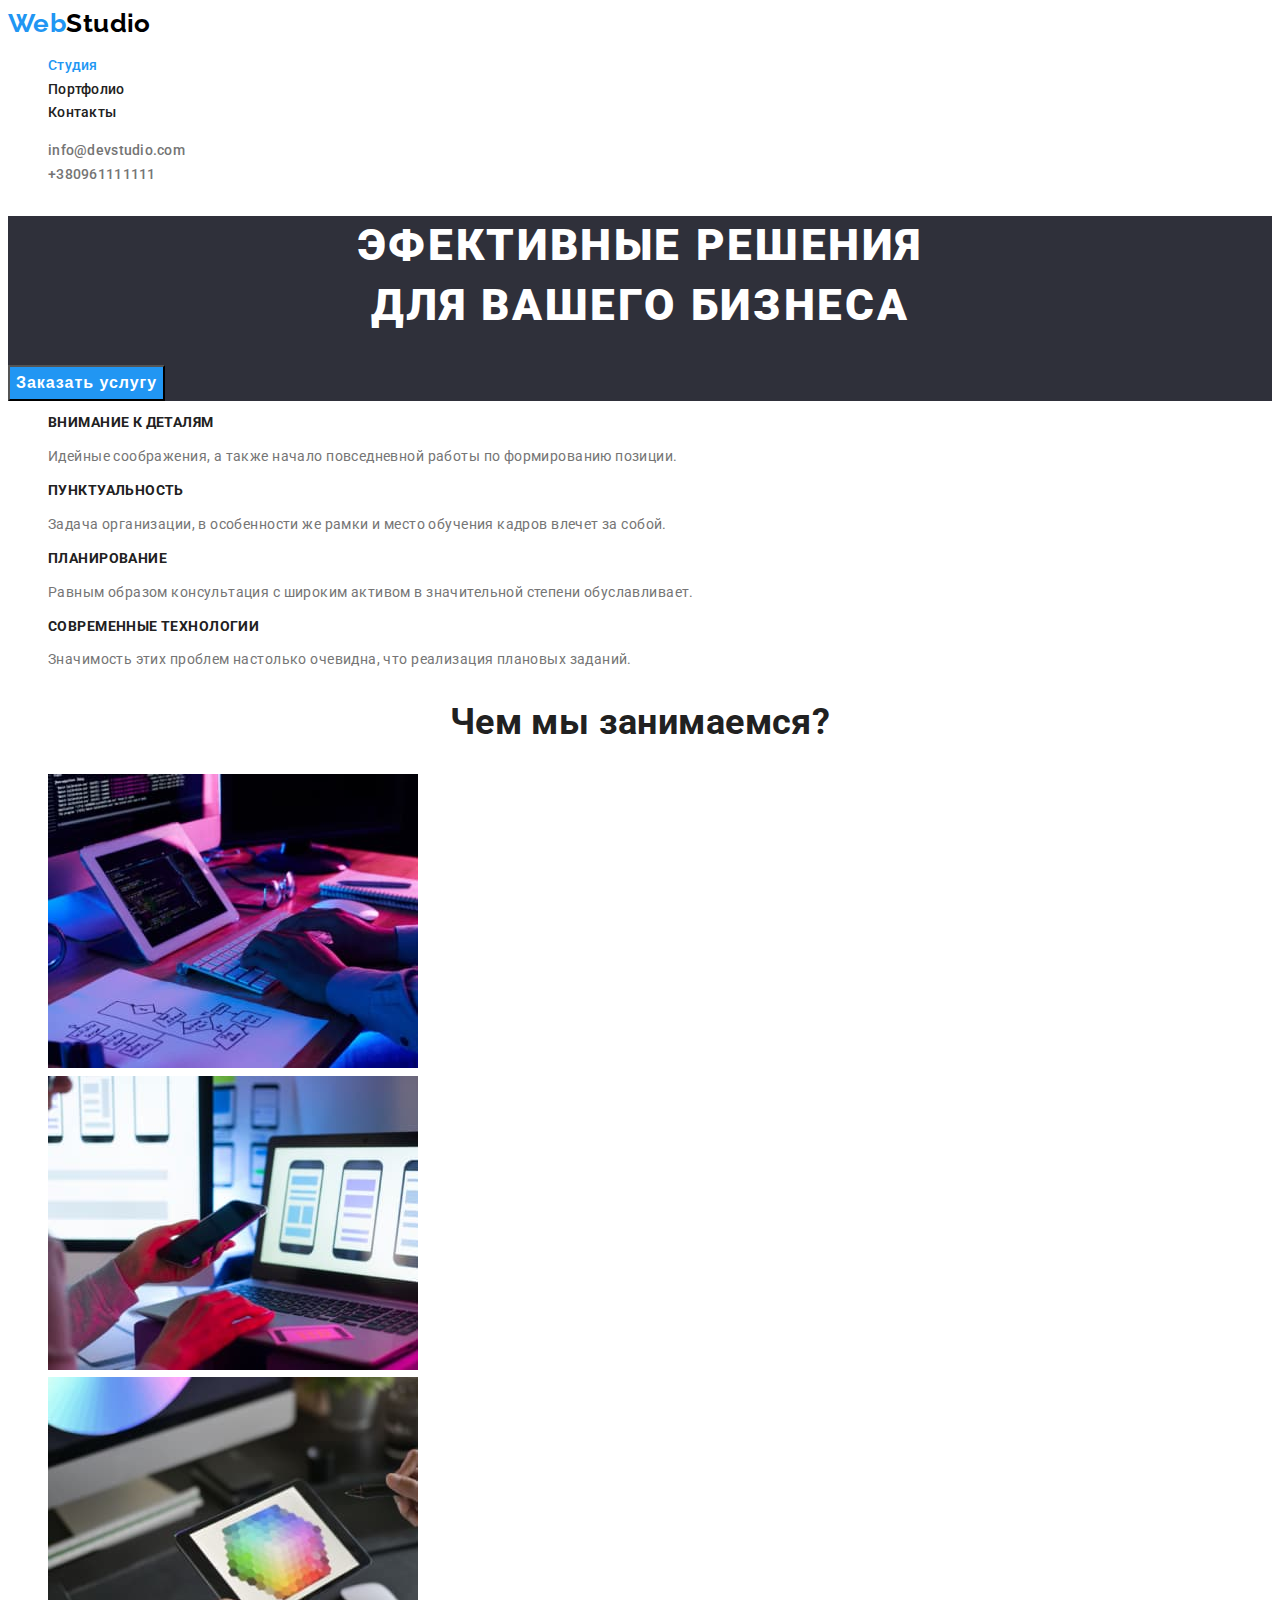
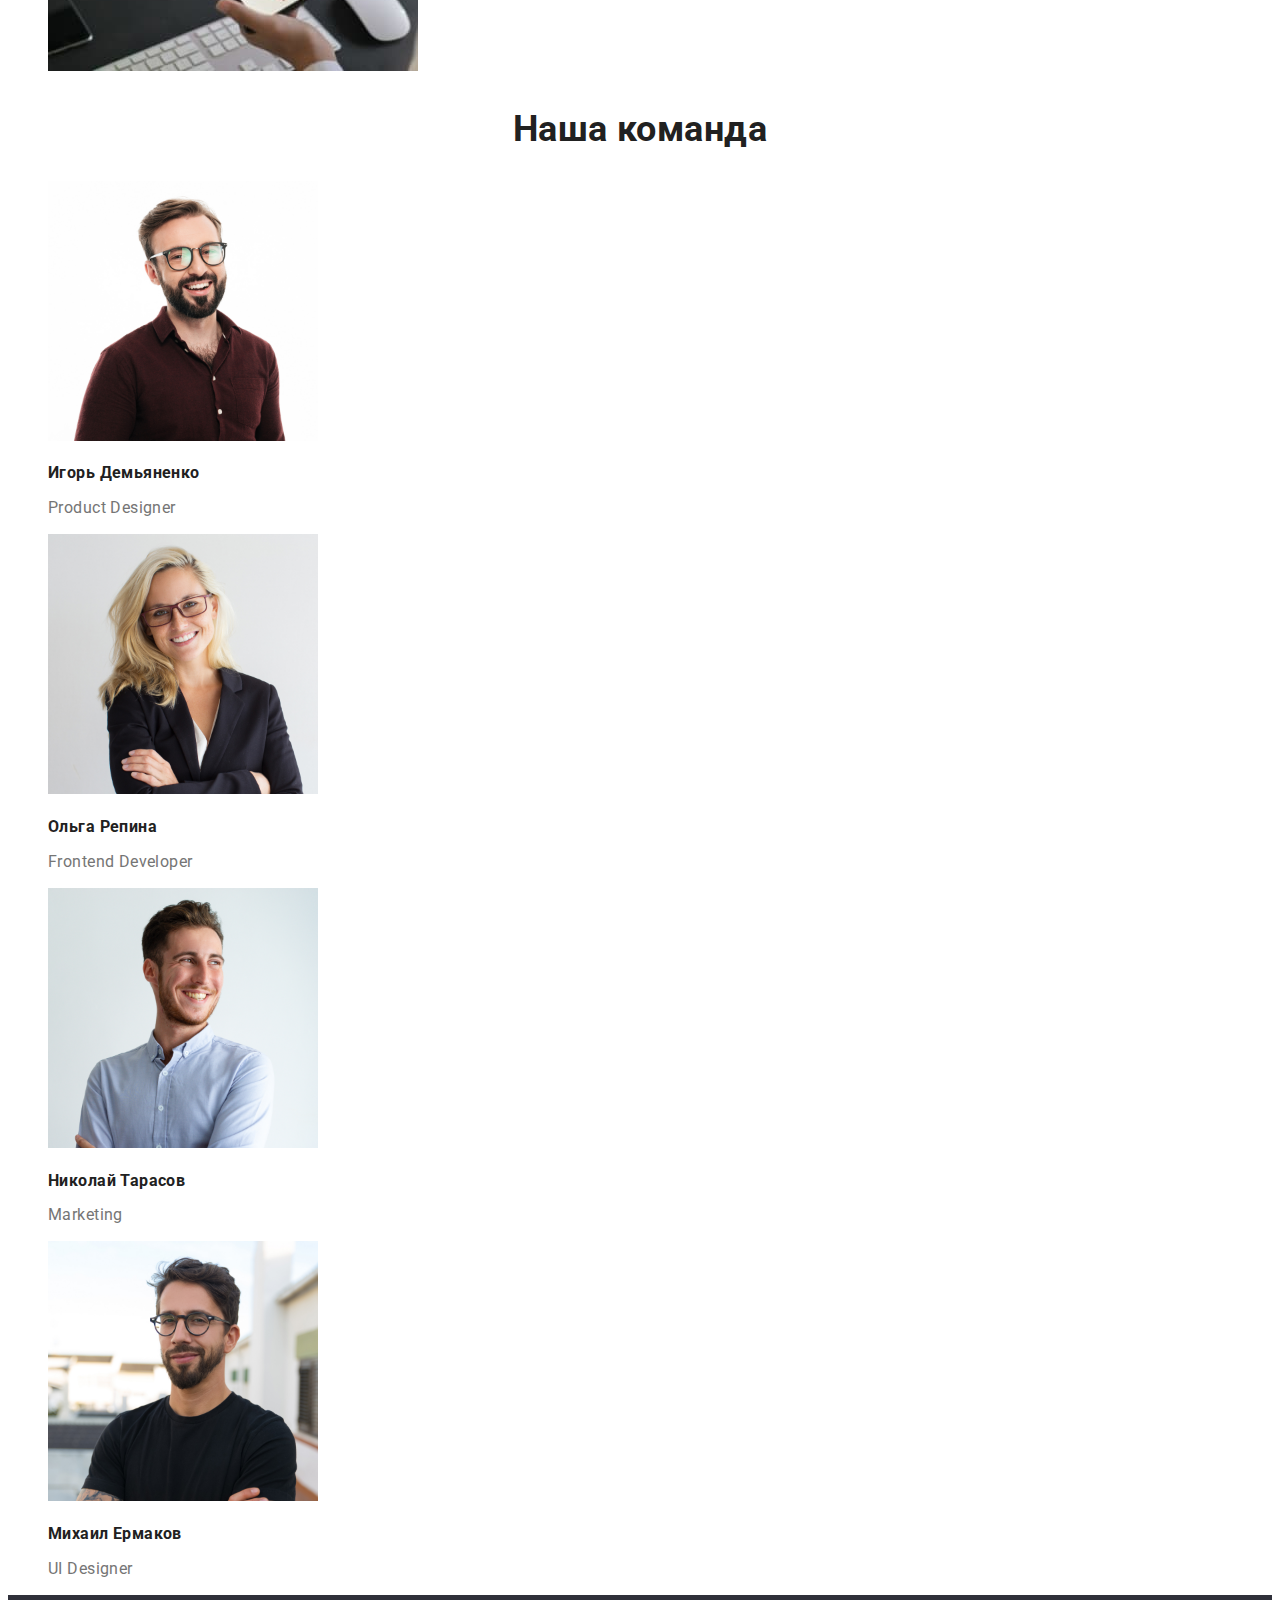
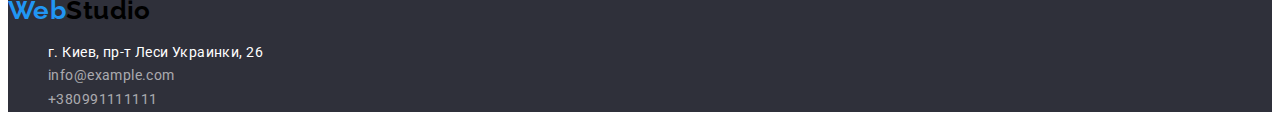
<file: index.html>
<!DOCTYPE html>
<html lang="en">
  <head>
    <meta charset="UTF-8" />
    <meta http-equiv="X-UA-Compatible" content="IE=edge" />
    <meta name="viewport" content="width=device-width, initial-scale=1.0" />
    <title>GOIT-MARKUP</title>
    <link
      href="https://fonts.googleapis.com/css2?family=Raleway:wght@700&family=Roboto:wght@400;500;700;900&display=swap"
      rel="stylesheet"
    />
    <link rel="stylesheet" href="./css/styles.css" />
  </head>
  <body class="page">
    <header>
      <nav>
        <a class="logo" href="#/"
          >Web<span class="logo-color-black">Studio</span>
        </a>
        <ul class="site-nav list">
          <li><a href="#" class="link current">Студия</a></li>
          <li><a href="./portfolio.html" class="link">Портфолио</a></li>
          <li><a href="#" class="link">Контакты</a></li>
        </ul>
      </nav>
      <ul class="auth-nav list">
        <li>
          <a href="mailto:info@devstudio.com" class="link"
            >info@devstudio.com</a
          >
        </li>
        <li><a href="tel:+380961111111" class="link">+380961111111</a></li>
      </ul>
    </header>
    <main>
      <section class="hero-section">
        <h1 class="white-title section-title">
          Эфективные решения<br />для вашего бизнеса
        </h1>
        <button class="button" type="button">Заказать услугу</button>
      </section>
      <!-- преимущества -->
      <section class="section">
        <h2 hidden class="section-title">Наши преимущества</h2>
        <ul class="feature-list list">
          <li>
            <h3 class="feature-title">ВНИМАНИЕ К ДЕТАЛЯМ</h3>
            <p>
              Идейные соображения, а также начало повседневной работы по
              формированию позиции.
            </p>
          </li>

          <li>
            <h3 class="feature-title">ПУНКТУАЛЬНОСТЬ</h3>
            <p>
              Задача организации, в особенности же рамки и место обучения кадров
              влечет за собой.
            </p>
          </li>

          <li>
            <h3 class="feature-title">ПЛАНИРОВАНИЕ</h3>
            <p>
              Равным образом консультация с широким активом в значительной
              степени обуславливает.
            </p>
          </li>

          <li>
            <h3 class="feature-title">СОВРЕМЕННЫЕ ТЕХНОЛОГИИ</h3>
            <p>
              Значимость этих проблем настолько очевидна, что реализация
              плановых заданий.
            </p>
          </li>
        </ul>
      </section>

      <section class="section">
        <h2 class="section-title">Чем мы занимаемся?</h2>
        <ul class="list">
          <li>
            <img width="370" src="./img/box 1.jpg" alt="man-is-writting-code" />
          </li>
          <li>
            <img
              width="370"
              src="./img/box 2.jpg"
              alt="smartfon-on-the-hand-and-notebook"
            />
          </li>
          <li>
            <img
              width="370"
              src="./img/box 3.jpg"
              alt="imagine-multicolor-шестиугольника-на-планшете"
            />
          </li>
        </ul>
      </section>

      <section class="section">
        <h2 class="section-title">Наша команда</h2>
        <ul class="team list">
          <li>
            <img width="270" src="./img/img (1).jpg" alt="Project-Designer" />
            <h3 class="team-title">Игорь Демьяненко</h3>
            <p class="team-description">Product Designer</p>
          </li>

          <li>
            <img width="270" src="./img/img (2).jpg" alt="Frontend-Developer" />
            <h3 class="team-title">Ольга Репина</h3>
            <p class="team-description">Frontend Developer</p>
          </li>

          <li>
            <img width="270" src="./img/img (3).jpg" alt="Marketmeneger" />
            <h3 class="team-title">Николай Тарасов</h3>
            <p class="team-description">Marketing</p>
          </li>

          <li>
            <img width="270" src="./img/img (4).jpg" alt="UI-Designer" />
            <h3 class="team-title">Михаил Ермаков</h3>
            <p class="team-description">UI Designer</p>
          </li>
        </ul>
      </section>
    </main>
    <footer class="footer">
      <a class="logo" href="#/"
        >Web<span class="logo-color-black">Studio</span></a
      >
      <address class="address">
        <ul class="auth-footer list">
          <li>
            <a href="г.Киев,пр-т Леси Украинки,26" class="link"
              ><span class="address-link"
                >г. Киев, пр-т Леси Украинки, 26</span
              ></a
            >
          </li>
          <li>
            <a href="mailto:info@example.com" class="link">info@example.com</a>
          </li>
          <li>
            <a href="tel:+380991111111" class="link">+380991111111</a>
          </li>
        </ul>
      </address>
    </footer>
  </body>
</html>
</file>
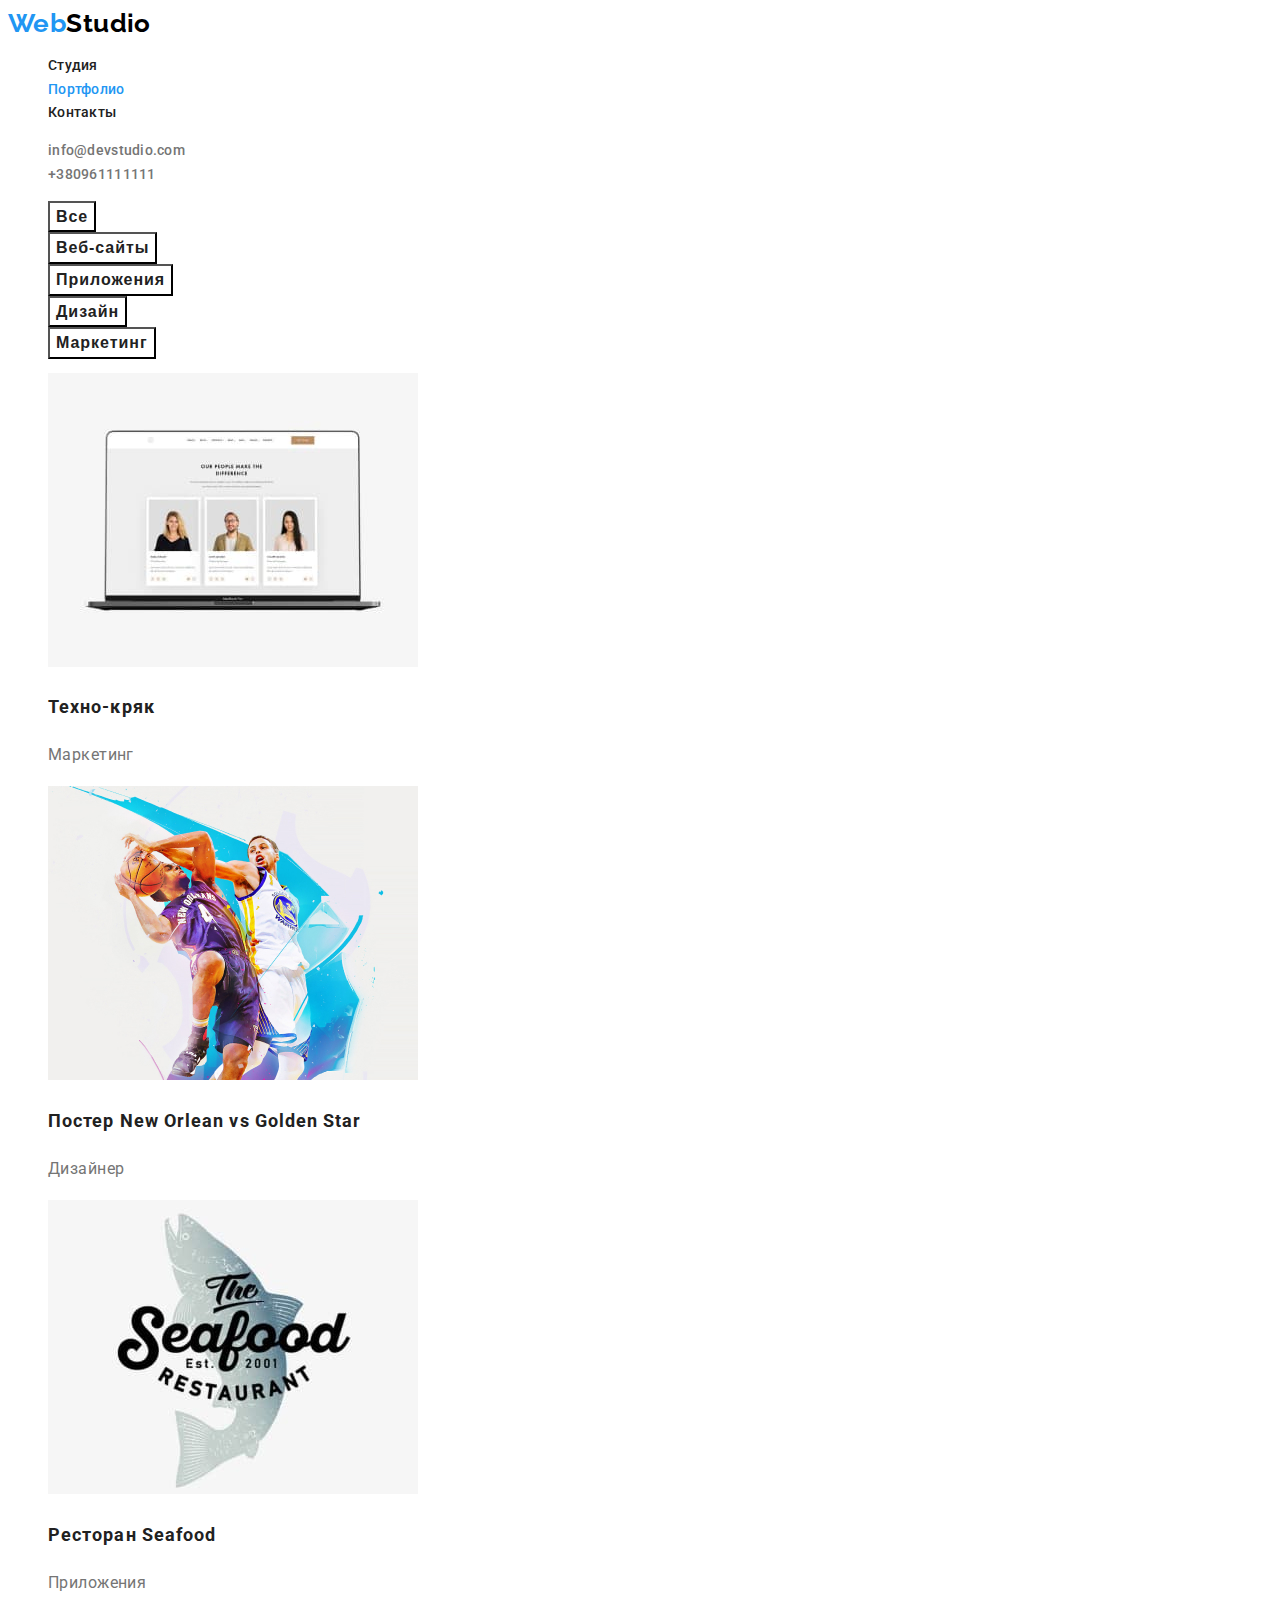
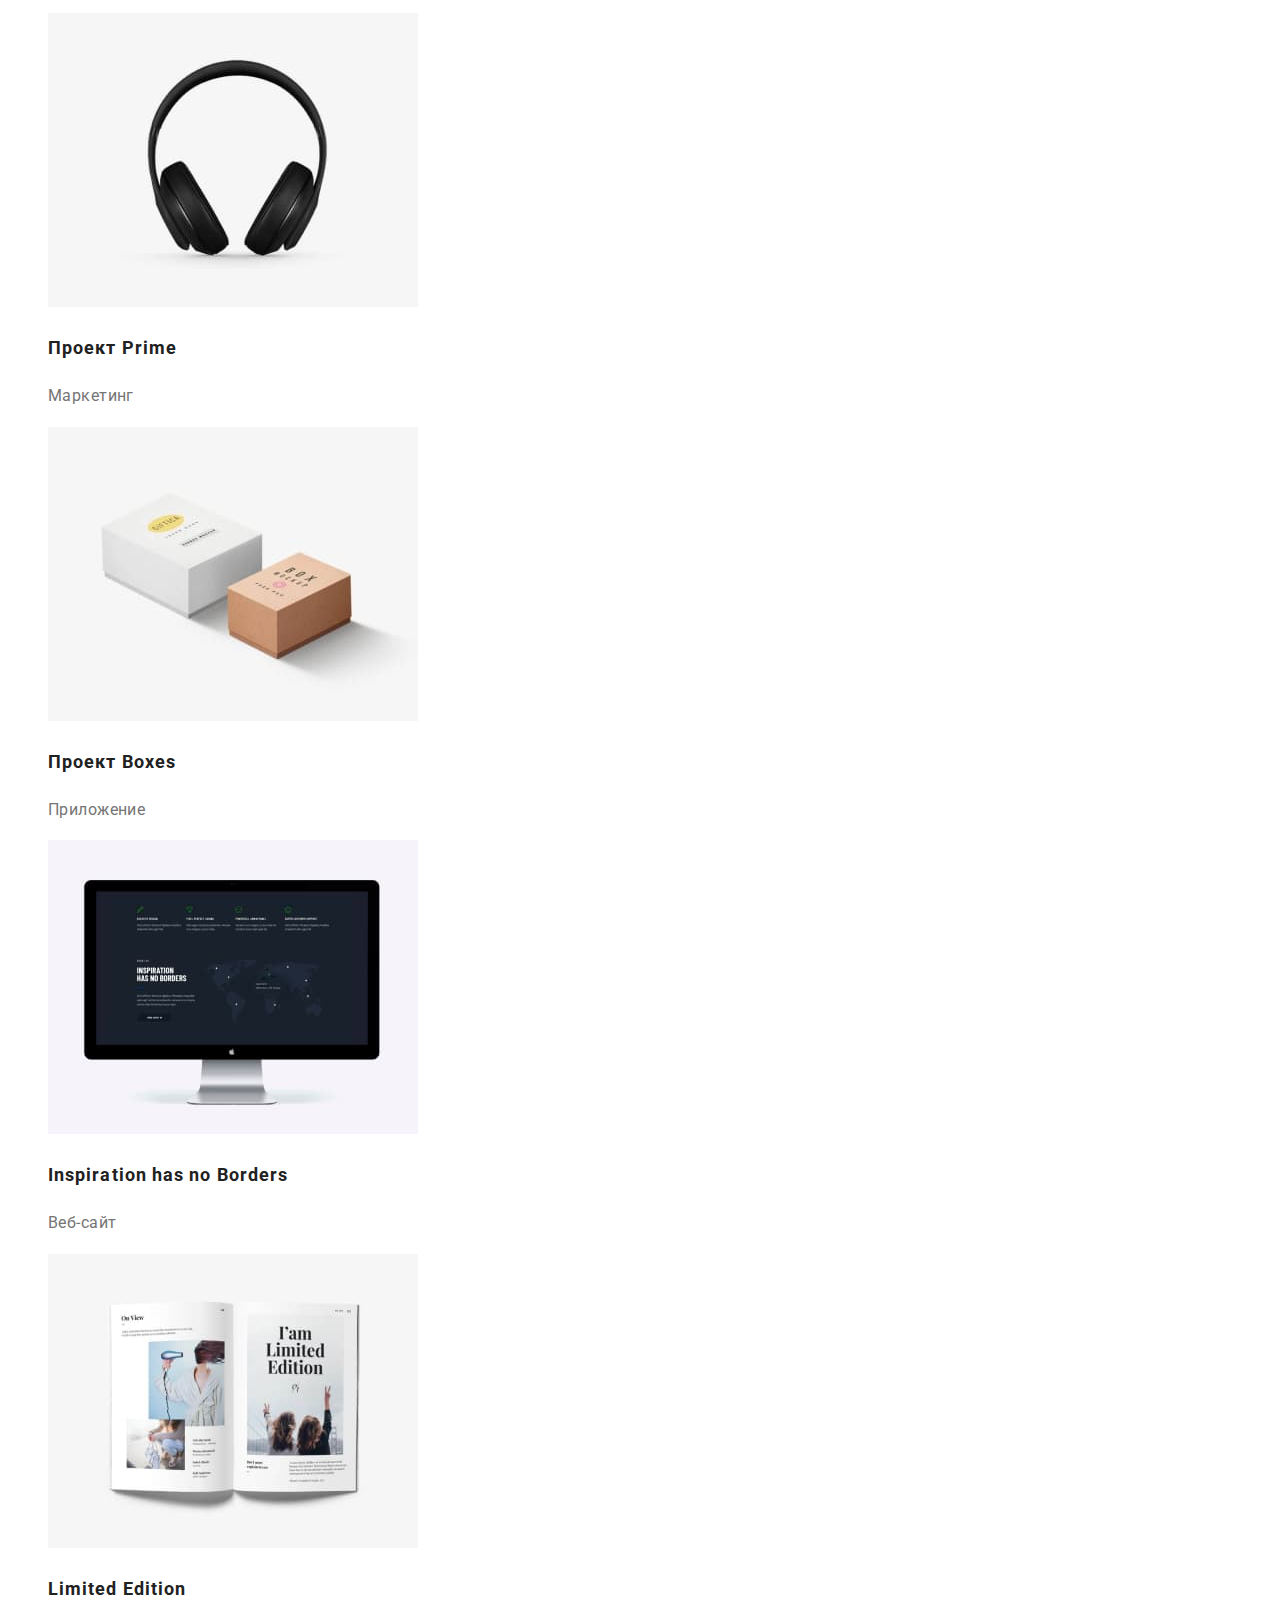
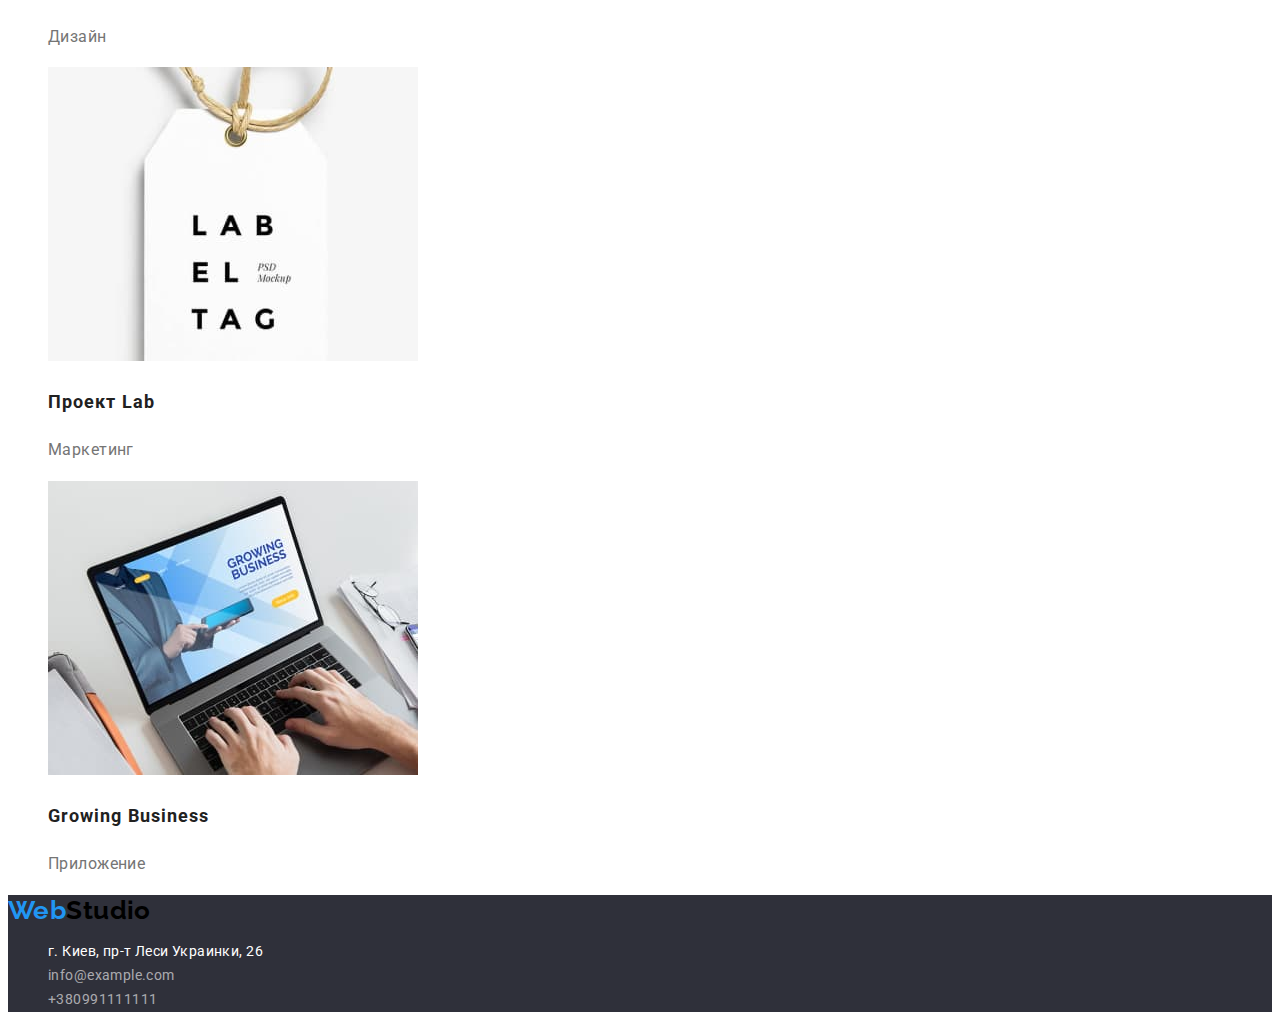
<file: portfolio.html>
<!DOCTYPE html>
<html lang="en">
  <head>
    <meta charset="UTF-8" />
    <meta http-equiv="X-UA-Compatible" content="IE=edge" />
    <meta name="viewport" content="width=device-width, initial-scale=1.0" />
    <title>Портфолио</title>
    <link
      href="https://fonts.googleapis.com/css2?family=Raleway:wght@700&family=Roboto:wght@400;500;700;900&display=swap"
      rel="stylesheet"
    />
    <link rel="stylesheet" href="./css/styles.css" />
  </head>
  <body class="page">
    <header>
      <nav>
        <a class="logo" href="#/"
          >Web<span class="logo-color-black">Studio</span></a
        >
        <ul class="site-nav list">
          <li><a href="./index.html" class="link">Студия</a></li>
          <li><a href="/#" class="link current">Портфолио</a></li>
          <li><a href="/#" class="link">Контакты</a></li>
        </ul>
        <ul class="auth-nav list">
          <li>
            <a href="mailto:info@devstudio.com" class="link"
              >info@devstudio.com</a
            >
          </li>
          <li><a href="tel:+380961111111" class="link">+380961111111</a></li>
        </ul>
      </nav>
    </header>
    <main>
      <section>
        <h1 hidden>Наши работы</h1>
        <ul class="site-nav list">
          <li><button class="button-portfolio" type="button">Все</button></li>
          <li>
            <button class="button-portfolio" type="button">Веб-сайты</button>
          </li>
          <li>
            <button class="button-portfolio" type="button">Приложения</button>
          </li>
          <li>
            <button class="button-portfolio" type="button">Дизайн</button>
          </li>
          <li>
            <button class="button-portfolio" type="button">Маркетинг</button>
          </li>
        </ul>
        <ul class="list">
          <li>
            <img
              width="370"
              src="./img/img portf 1.jpg"
              alt="фотокарточки на экране ноута"
            />
            <h2 class="portfolio-section-title">Техно-кряк</h2>
            <p class="product-description">Маркетинг</p>
          </li>
          <li>
            <img
              width="370"
              src="./img/portf 2.jpg"
              alt="постер с баскетболистами"
            />
            <h2 class="portfolio-section-title">
              Постер New Orlean vs Golden Star
            </h2>
            <p class="product-description">Дизайнер</p>
          </li>
          <li>
            <img
              width="370"
              src="./img/portf 3.jpg"
              alt="постер приложения ресторана"
            />
            <h2 class="portfolio-section-title">Ресторан Seafood</h2>
            <p class="product-description">Приложения</p>
          </li>
          <li>
            <img width="370" src="./img/prortf 4.jpg" alt="наушники" />
            <h2 class="portfolio-section-title">Проект Prime</h2>
            <p class="product-description">Маркетинг</p>
          </li>
          <li>
            <img width="370" src="./img/portf 5.jpg" alt="две коробки" />
            <h2 class="portfolio-section-title">Проект Boxes</h2>
            <p class="product-description">Приложение</p>
          </li>
          <li>
            <img width="370" src="./img/portf 6.jpg" alt="экран компьютера" />
            <h2 class="portfolio-section-title">Inspiration has no Borders</h2>
            <p class="product-description">Веб-сайт</p>
          </li>
          <li>
            <img
              width="370"
              src="./img/portf 7.jpg"
              alt="книга издание Limited Edition"
            />
            <h2 class="portfolio-section-title">Limited Edition</h2>
            <p class="product-description">Дизайн</p>
          </li>
          <li>
            <img width="370" src="./img/portf 8.jpg" alt="бирка проект Lab" />
            <h2 class="portfolio-section-title">Проект Lab</h2>
            <p class="product-description">Маркетинг</p>
          </li>
          <li>
            <img
              width="370"
              src="./img/portf 9.jpg"
              alt="человек печатающий на ноутбке на столе"
            />
            <h2 class="portfolio-section-title">Growing Business</h2>
            <p class="product-description">Приложение</p>
          </li>
        </ul>
      </section>
    </main>
    <footer class="footer">
      <a class="logo" href="#/"
        >Web<span class="logo-color-black">Studio</span></a
      >
      <address class="address">
        <ul class="auth-footer list">
          <li>
            <a href="г.Киев,пр-т Леси Украинки,26" class="link"
              ><span class="address-link"
                >г. Киев, пр-т Леси Украинки, 26</span
              ></a
            >
          </li>
          <li>
            <a href="mailto:info@example.com" class="link">info@example.com</a>
          </li>
          <li>
            <a href="tel:+380991111111" class="link">+380991111111</a>
          </li>
        </ul>
      </address>
    </footer>
  </body>
</html>
</file>
<file: css/styles.css>
:root {
  --primary-text-color: #757575;
  --title-text-color: #212121;
  --akcent-color: #2196f3;
  --background-color: #fff;
  --background-color-section: #2f303a;
}
/*основной текст #757575*/
/*вторичный текст #212121 */
/*фон #FFFFFF */
/* цвет акцента #2196F3 */
.page {
  background-color: #fff;
  color: var(--primary-text-color);
  font-family: Roboto, sans-serif;
  font-style: normal;
  font-weight: 500;
  font-size: 14px;
  line-height: 1.7;
  letter-spacing: 0.03em;
}
.logo {
  font-family: Raleway;
  font-weight: 700;
  font-size: 26px;
  line-height: 1.19;
  color: var(--akcent-color);
}
.logo-color-black {
  color: #000000;
}
.logo:focus,
.logo:hover {
  color: var(--akcennt-color);
}

/* класс для сброса маркеров на списке */
.list {
  list-style: none;
}
/* ссылки */
.site-nav .link {
  font-family: 14px;
  line-height: 1.14;
  letter-spacing: 0.02em;
  color: var(--title-text-color);
}
.site-nav .link:hover,
.site-nav .link:focus {
  color: var(--akcent-color);
}
.site-nav .current {
  color: var(--akcent-color);
}
.auth-nav .link {
  font-size: 14px;
  line-height: 1.14;
  letter-spacing: 0.02em;
  color: var(--primary-text-color);
}
.auth-nav .link:hover,
.auth-nav .link:focus {
  color: var(--akcent-color);
}
/* класс для сброса нижнего подчеркивания с ccылок */
a {
  text-decoration: none;
}
/* section */
.section {
}
.section-title {
  font-weight: 700;
  font-size: 36px;
  line-height: 1.16;
  text-align: Center;
  color: var(--title-text-color);
}
/* Герой */
.hero-section {
  background-color: var(--background-color-section);
}
.white-title {
  font-weight: 900;
  font-size: 44px;
  line-height: 1.36;
  text-align: center;
  letter-spacing: 0.06em;
  text-transform: uppercase;

  color: var(--background-color);
}

/* преимущества*/
.feature-title {
  font-weight: bold;
  font-size: 14px;
  line-height: 1.14;
  text-transform: uppercase;

  color: var(--title-text-color);
}
.feature-list {
  font-weight: 400;
  font-size: 14px;
  line-height: 1.7;
}
/* наша команда */
.team .list {
}

.team-title {
  font-size: 16px;
  line-height: 1.18;
  color: var(--title-text-color);
}
.team-description {
  font-weight: 400;
  font-size: 16px;
  line-height: 1.18;
}
/* кнопка */
button {
  font-weight: 700;
  font-size: 16px;
  line-height: 1.87;
  display: flex;
  align-items: center;
  text-align: center;
  letter-spacing: 0.06em;
  cursor: pointer;

  color: var(--background-color);
  background-color: var(--akcent-color);
}
.button:focus {
  background-color: var(--akcent-color);
}
/* footer */
.footer {
  background-color: var(--background-color-section);
}

.link .address-link {
  font-weight: 400;
  font-size: 14px;
  line-height: 1.7;
  cursor: pointer;

  color: var(--background-color);
}

.address-link:hover,
.address-link:focus {
  color: var(--akcent-color);
}
.auth-footer .link {
  font-weight: 400;
  font-size: 14px;
  line-height: 1.7;

  color: rgba(255, 255, 255, 0.6);
}
.auth-footer .link:hover,
.auth-footer .link:focus {
  color: var(--akcent-color);
}
address {
  font-style: normal;
}
/* портфолио */
.button-portfolio {
  font-size: 16px;
  line-height: 1.6;
  text-align: center;
  cursor: pointer;

  color: var(--title-text-color);
  background-color: white;
}
.button-portfolio:hover,
.button-portfolio:focus {
  color: var(--background-color);
  background-color: var(--akcent-color);
}
.portfolio-section-title {
  font-weight: 700;
  font-size: 18px;
  line-height: 2;
  letter-spacing: 0.06em;

  color: #212121;
}
.product-description {
  font-style: Regular;
  font-weight: 400;
  font-size: 16px;
  line-height: 1.8;

  color: var(--primary-text-color);
}
</file>
